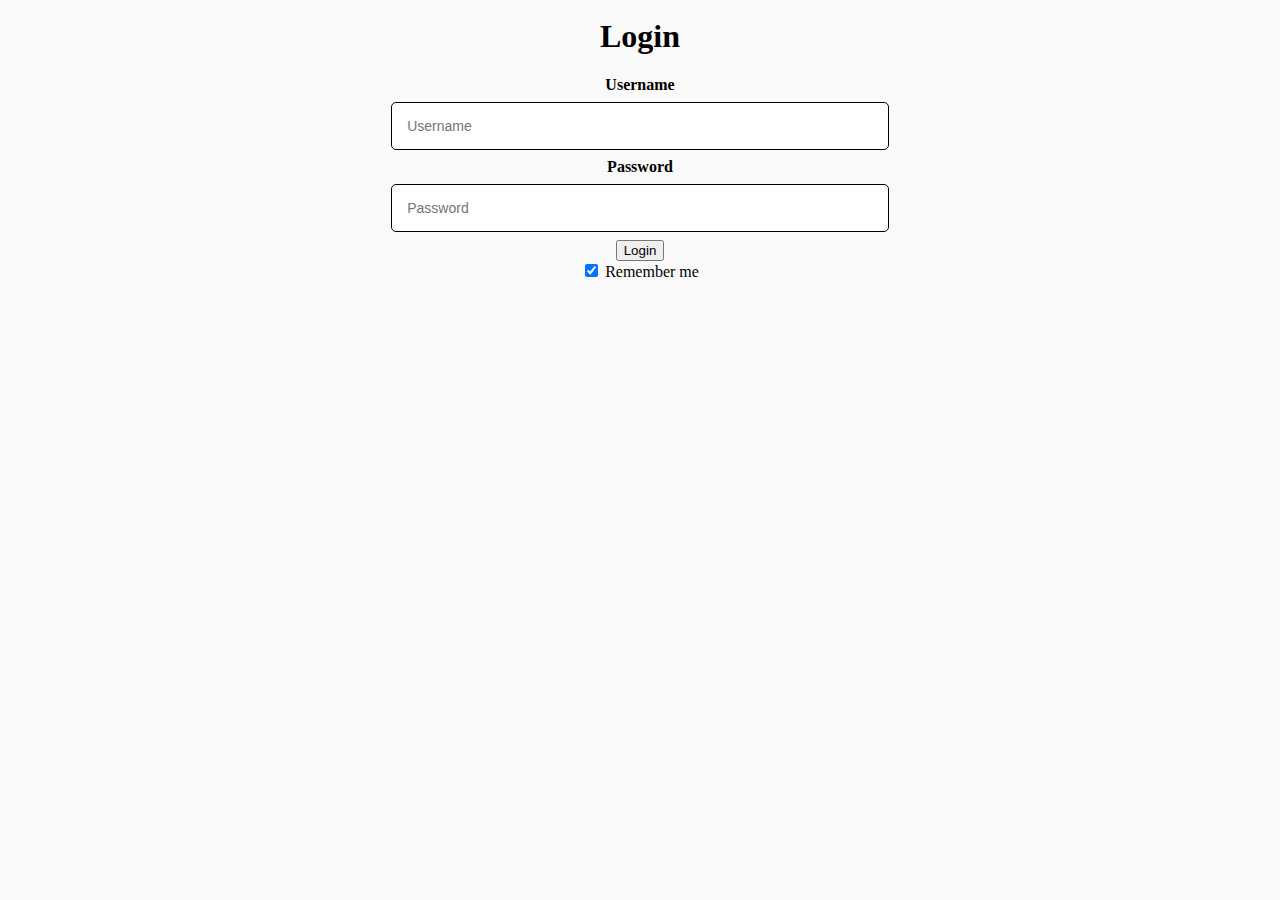
<file: Index.html>
<html>
    <head>
        <link rel="stylesheet" href="clg.css">
        <script src="clgscript.js"></script>
    </head>
    <body>
        <center>
        <h1>Login</h1>
        <div>
            <label for="uname"><b>Username</b></label><br>
            <input type="text" placeholder="Username" name="user1"  class="box" required><br>
        <label for="pwd"><b>Password</b></label><br>
    <input type="text" placeholder="Password" name="1234" class="box" required><br>
    <button onclick="redirectToLogin()">Login</button>
      
    <label><br>
    </div>
    <div>
            <input type="checkbox" checked="checked" name="remember">
            Remember me
            </label>
        </div>
        </center>
        


    </body>
    </html>
</file>
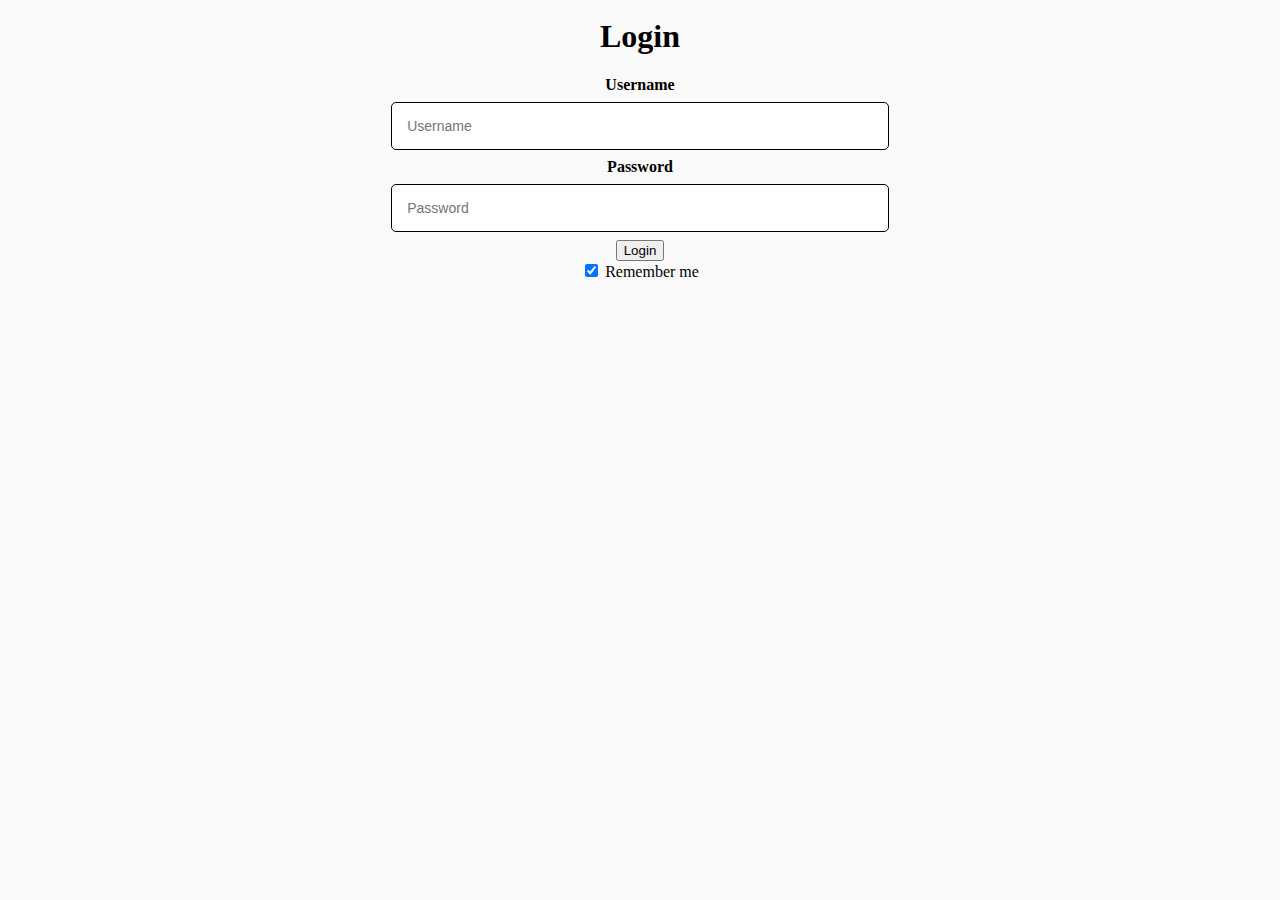
<file: Login.html>
<html>
    <head>
        <link rel="stylesheet" href="clg.css">
        <script src="clgscript.js"></script>
    </head>
    <body>
        <center>
        <h1>Login</h1>
        <div>
            <label for="uname"><b>Username</b></label><br>
            <input type="text" placeholder="Username" name="user1"  class="box" required><br>
        <label for="pwd"><b>Password</b></label><br>
    <input type="text" placeholder="Password" name="1234" class="box" required><br>
    <button onclick="redirectToLogin()">Login</button>
      
    <label><br>
    </div>
    <div>
            <input type="checkbox" checked="checked" name="remember">
            Remember me
            </label>
        </div>
        </center>
        


    </body>
    </html>
</file>
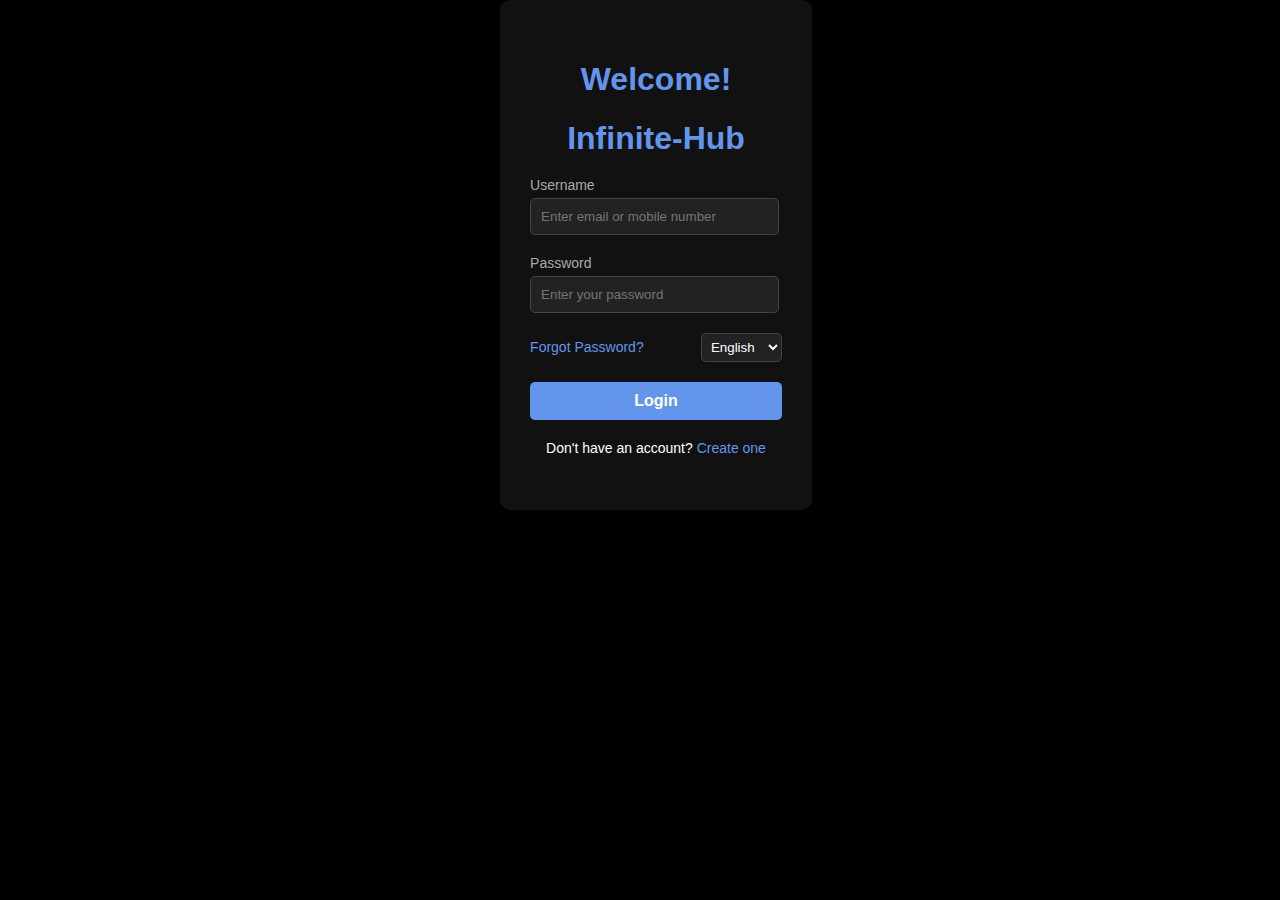
<file: Infinite-HUB/login.html>
<!DOCTYPE html>
<html lang="en">
<head>
    <meta charset="UTF-8">
    <meta name="viewport" content="width=device-width, initial-scale=1.0">
    <title>Login - Infinite Hub</title>
    <link rel="stylesheet" href="login.css">
</head>
<body>
    <div class="login-container">
        <div class="login-box">
            <h1>Welcome!</h1>
            <h1>Infinite-Hub</h1>

            <form id="login-form" action='index.html'>
                <!-- Username Field -->
                <div class="form-group">
                    <label for="username">Username</label>
                    <input type="text" id="username" name="username" placeholder="Enter email or mobile number" required>
                </div>
                
                <!-- Password Field -->
                <div class="form-group">
                    <label for="password">Password</label>
                    <input type="password" id="password" name="password" placeholder="Enter your password" required>
                </div>
                
                <div class="form-options">
                    <a href="#" id="forgot-password">Forgot Password?</a>
                    <select id="language-select">
                        <option value="en">English</option>
                        <option value="hi">Hindi</option>
                        <option value="es">Spanish</option>
                        <option value="fr">French</option>
                    </select>
                </div>
                
                <button type="submit" class="login-btn">Login</button>
            </form>
            
            <p class="create-account">
                Don't have an account? <a href="#">Create one</a>
            </p>
        </div>
    </div>

    <script src="login.js"></script>
</body>
</html>
</file>
<file: clg.css>
body
{
    background-color:#fafafa;
    padding:10px;
}
text
{
    font-family:Cambria, Cochin, Georgia, Times, 'Times New Roman', serif;
    
}
.box
{
box-align: center;
 width:40%;
 padding:15px;
 margin:8px 0;
 border: 1px solid #000000;
 border-radius: 5px;
 box-sizing: border-box;
 font-size: 14px;   
}
</file>
<file: Infinite-HUB/login.css>
/* General Reset */
body, html {
    margin: 0;
    padding: 0;
    box-sizing: border-box;
    font-family: Arial, sans-serif;
    background-color: #000;
    color: #fff;
    display: flex;
    justify-content: center;
    align-items: center;
    height: 100vh;
}

/* Login Container */
.login-container {
    justify-content: center;
    align-items: center;
    width: 100%;
    height: 100%;
}

/* Login Box */
.login-box {
    background-color: #111;
    padding: 40px 30px;
    border-radius: 10px;
    box-shadow: 0 4px 15px rgba(0, 0, 0, 0.5);
    text-align: center;
    width: 90%;
    max-width: 400px;
    animation: fadeIn 0.8s ease-in-out;
}

/* Heading */
.login-box h1 {
    margin-bottom: 20px;
    color: cornflowerblue;
}

/* Form Fields */
.form-group {
    margin-bottom: 20px;
    text-align: left;
}

.form-group label {
    display: block;
    font-size: 14px;
    margin-bottom: 5px;
    color: #aaa;
}

.form-group input {
    width: 90%;
    padding: 10px;
    border: 1px solid #444;
    border-radius: 5px;
    background-color: #222;
    color: #fff;
    outline: none;
    transition: border-color 0.3s ease;
}

.form-group input:focus {
    border-color: cornflowerblue;
}

/* Form Options */
.form-options {
    display: flex;
    justify-content: space-between;
    align-items: center;
    margin-bottom: 20px;
}

#forgot-password {
    color: cornflowerblue;
    text-decoration: none;
    font-size: 14px;
}

#forgot-password:hover {
    text-decoration: underline;
}

#language-select {
    padding: 5px;
    border-radius: 5px;
    border: 1px solid #444;
    background-color: #222;
    color: #fff;
}

/* Login Button */
.login-btn {
    width: 100%;
    padding: 10px;
    border: none;
    background-color: cornflowerblue;
    color: #fff;
    font-size: 16px;
    font-weight: bold;
    border-radius: 5px;
    cursor: pointer;
    transition: background-color 0.3s ease, transform 0.2s ease;
}

.login-btn:hover {
    background-color: #4f7cd3;
    transform: scale(1.05);
}

/* Create Account */
.create-account {
    margin-top: 20px;
    font-size: 14px;
}

.create-account a {
    color: cornflowerblue;
    text-decoration: none;
}

.create-account a:hover {
    text-decoration: underline;
}

/* Animations */
@keyframes fadeIn {
    from {
        opacity: 0;
        transform: translateY(-20px);
    }
    to {
        opacity: 1;
        transform: translateY(0);
    }
}

/* Responsive Design */
@media (max-width: 480px) {
    .login-box {
        padding: 20px;
    }

    .form-options {
        flex-direction: column;
        align-items: flex-start;
        gap: 10px;
    }

    #language-select {
        width: 100%;
    }
}
</file>
